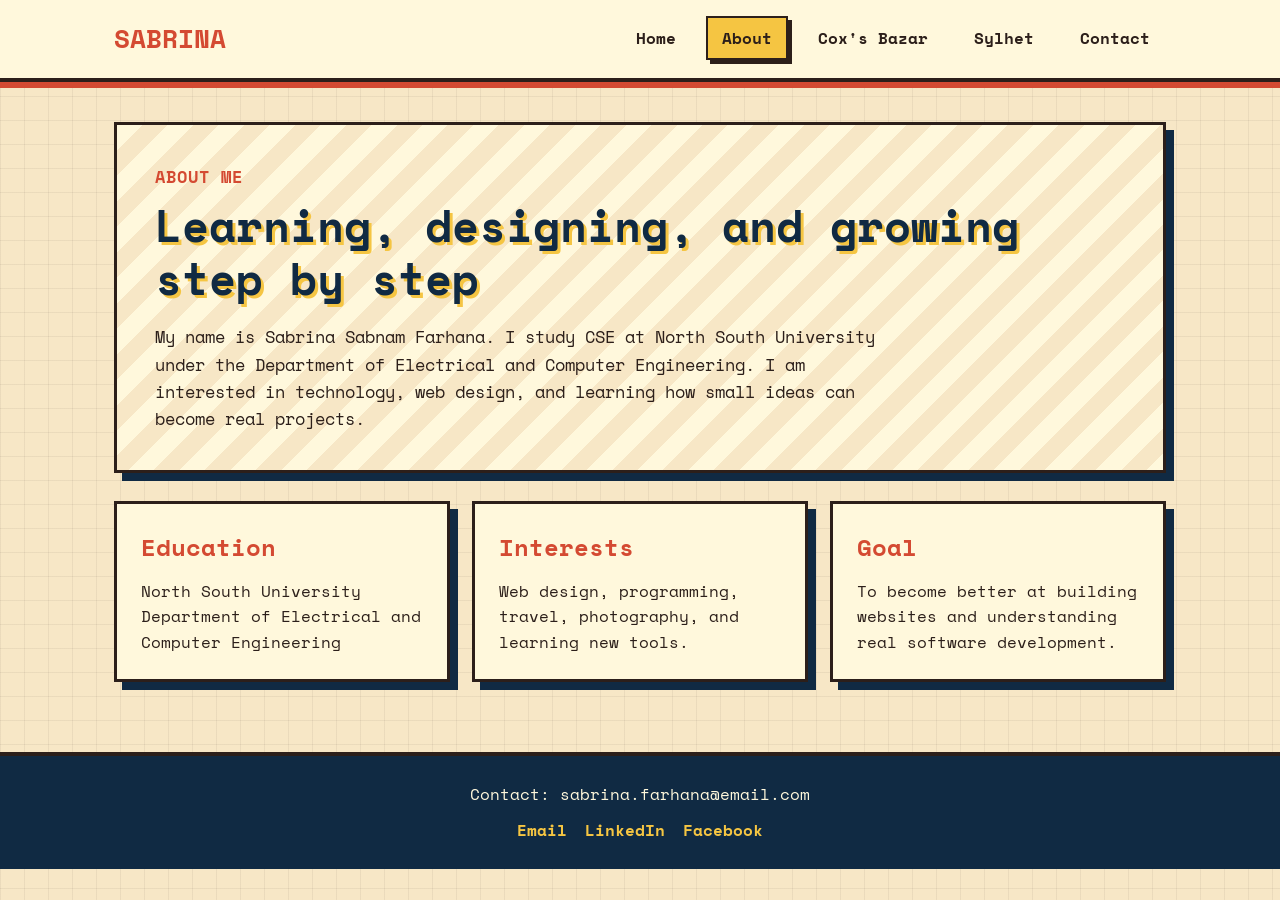
<file: about.html>
<!DOCTYPE html>
<html lang="en">
<head>
    <meta charset="UTF-8">
    <meta name="viewport" content="width=device-width, initial-scale=1.0">
    <title>About Sabrina</title>
    <link rel="preconnect" href="https://fonts.googleapis.com">
    <link rel="preconnect" href="https://fonts.gstatic.com" crossorigin>
    <link href="https://fonts.googleapis.com/css2?family=Space+Mono:wght@400;700&display=swap" rel="stylesheet">
    <link rel="stylesheet" href="css/style.css">
</head>
<body>
    <header>
        <nav class="navbar">
            <a href="index.html" class="logo">Sabrina</a>
            <ul>
                <li><a href="index.html">Home</a></li>
                <li><a class="active" href="about.html">About</a></li>
                <li><a href="coxsbazar.html">Cox's Bazar</a></li>
                <li><a href="sylhet.html">Sylhet</a></li>
                <li><a href="contact.html">Contact</a></li>
            </ul>
        </nav>
    </header>

    <main>
        <section class="page-hero about-hero">
            <p class="small-title">About Me</p>
            <h1>Learning, designing, and growing step by step</h1>
            <p>
                My name is Sabrina Sabnam Farhana. I study CSE at North South University under the Department of Electrical and Computer Engineering.
                I am interested in technology, web design, and learning how small ideas can become real projects.
            </p>
        </section>

        <section class="info-grid">
            <div class="info-box">
                <h2>Education</h2>
                <p>North South University</p>
                <p>Department of Electrical and Computer Engineering</p>
            </div>
            <div class="info-box">
                <h2>Interests</h2>
                <p>Web design, programming, travel, photography, and learning new tools.</p>
            </div>
            <div class="info-box">
                <h2>Goal</h2>
                <p>To become better at building websites and understanding real software development.</p>
            </div>
        </section>
    </main>

    <footer>
        <p>Contact: sabrina.farhana@email.com</p>
        <div class="social-links">
            <a href="mailto:sabrina.farhana@email.com">Email</a>
            <a href="https://www.linkedin.com" target="_blank">LinkedIn</a>
            <a href="https://www.facebook.com" target="_blank">Facebook</a>
        </div>
    </footer>
</body>
</html>
</file>
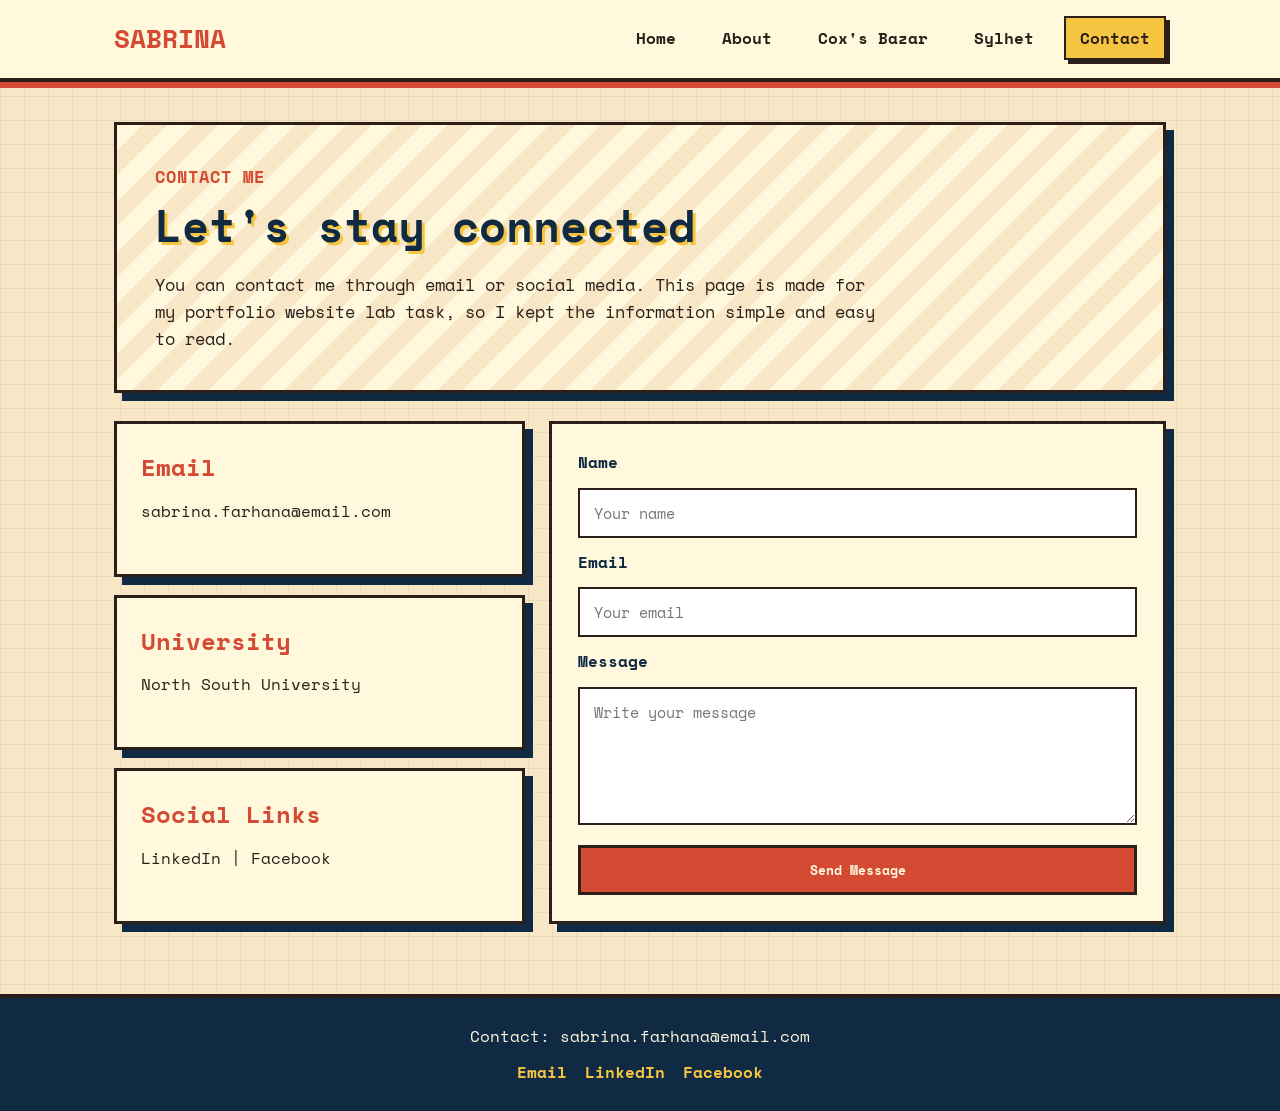
<file: contact.html>
<!DOCTYPE html>
<html lang="en">
<head>
    <meta charset="UTF-8">
    <meta name="viewport" content="width=device-width, initial-scale=1.0">
    <title>Contact Sabrina</title>
    <link rel="preconnect" href="https://fonts.googleapis.com">
    <link rel="preconnect" href="https://fonts.gstatic.com" crossorigin>
    <link href="https://fonts.googleapis.com/css2?family=Space+Mono:wght@400;700&display=swap" rel="stylesheet">
    <link rel="stylesheet" href="css/style.css">
</head>
<body>
    <header>
        <nav class="navbar">
            <a href="index.html" class="logo">Sabrina</a>
            <ul>
                <li><a href="index.html">Home</a></li>
                <li><a href="about.html">About</a></li>
                <li><a href="coxsbazar.html">Cox's Bazar</a></li>
                <li><a href="sylhet.html">Sylhet</a></li>
                <li><a class="active" href="contact.html">Contact</a></li>
            </ul>
        </nav>
    </header>

    <main>
        <section class="page-hero about-hero">
            <p class="small-title">Contact Me</p>
            <h1>Let's stay connected</h1>
            <p>
                You can contact me through email or social media. This page is made for my portfolio website lab task,
                so I kept the information simple and easy to read.
            </p>
        </section>

        <section class="contact-section">
            <div class="contact-info">
                <div class="info-box">
                    <h2>Email</h2>
                    <p>sabrina.farhana@email.com</p>
                </div>
                <div class="info-box">
                    <h2>University</h2>
                    <p>North South University</p>
                </div>
                <div class="info-box">
                    <h2>Social Links</h2>
                    <p><a href="https://www.linkedin.com" target="_blank">LinkedIn</a> | <a href="https://www.facebook.com" target="_blank">Facebook</a></p>
                </div>
            </div>

            <form class="contact-form">
                <label for="name">Name</label>
                <input type="text" id="name" placeholder="Your name">

                <label for="email">Email</label>
                <input type="email" id="email" placeholder="Your email">

                <label for="message">Message</label>
                <textarea id="message" rows="5" placeholder="Write your message"></textarea>

                <button type="submit">Send Message</button>
            </form>
        </section>
    </main>

    <footer>
        <p>Contact: sabrina.farhana@email.com</p>
        <div class="social-links">
            <a href="mailto:sabrina.farhana@email.com">Email</a>
            <a href="https://www.linkedin.com" target="_blank">LinkedIn</a>
            <a href="https://www.facebook.com" target="_blank">Facebook</a>
        </div>
    </footer>
</body>
</html>
</file>
<file: css/style.css>
* {
    box-sizing: border-box;
    margin: 0;
    padding: 0;
}

body {
    font-family: "Space Mono", monospace;
    color: #2c1f1a;
    background: #f7e7c6;
    background-image: linear-gradient(rgba(44, 31, 26, 0.06) 1px, transparent 1px), linear-gradient(90deg, rgba(44, 31, 26, 0.06) 1px, transparent 1px);
    background-size: 24px 24px;
    line-height: 1.6;
}

a {
    text-decoration: none;
    color: inherit;
}

img {
    width: 100%;
    display: block;
}

header {
    background: #fff8dc;
    border-bottom: 4px solid #2c1f1a;
    box-shadow: 0 6px 0 #d44a32;
    position: sticky;
    top: 0;
    z-index: 10;
}

.navbar {
    max-width: 1100px;
    margin: auto;
    padding: 18px 24px;
    display: flex;
    align-items: center;
    justify-content: space-between;
    gap: 20px;
}

.logo {
    font-size: 26px;
    font-weight: 700;
    color: #d44a32;
    text-transform: uppercase;
}

.navbar ul {
    list-style: none;
    display: flex;
    gap: 14px;
    flex-wrap: wrap;
    justify-content: center;
}

.navbar a:not(.logo) {
    padding: 8px 14px;
    border: 2px solid transparent;
    border-radius: 0;
    font-weight: 700;
    transition: 0.3s ease;
}

.navbar a:hover,
.navbar a.active {
    background: #f5c542;
    border-color: #2c1f1a;
    color: #2c1f1a;
    box-shadow: 4px 4px 0 #2c1f1a;
}

main {
    max-width: 1100px;
    margin: auto;
    padding: 40px 24px;
}

.hero {
    min-height: 70vh;
    display: grid;
    grid-template-columns: 1.3fr 0.7fr;
    align-items: center;
    gap: 28px;
}

.hero-text h1,
.page-hero h1,
.travel-hero h1 {
    font-size: 44px;
    line-height: 1.2;
    margin: 10px 0 18px;
    color: #102a43;
    text-shadow: 3px 3px 0 #f5c542;
}

.hero-text p,
.page-hero p,
.travel-hero p {
    font-size: 17px;
    max-width: 720px;
}

.small-title {
    color: #d44a32;
    font-weight: 700;
    letter-spacing: 1px;
    text-transform: uppercase;
    font-size: 14px;
}

.button {
    display: inline-block;
    margin-top: 24px;
    padding: 12px 22px;
    background: #d44a32;
    color: #fff8dc;
    border: 3px solid #2c1f1a;
    border-radius: 0;
    font-weight: 700;
    box-shadow: 5px 5px 0 #2c1f1a;
    transition: 0.3s ease;
}

.button:hover {
    background: #f5c542;
    color: #2c1f1a;
    transform: translate(3px, 3px);
    box-shadow: 2px 2px 0 #2c1f1a;
}

.hero-card,
.info-box,
.place-card,
.destination-card {
    background: #fff8dc;
    border: 3px solid #2c1f1a;
    border-radius: 0;
    box-shadow: 8px 8px 0 #102a43;
}

.hero-card {
    padding: 28px;
    border-top: 8px solid #d44a32;
}

.hero-card h2,
.info-box h2,
.place-card h2 {
    margin-bottom: 12px;
    color: #d44a32;
}

.section-title {
    text-align: center;
    margin: 45px 0 24px;
}

.section-title p {
    color: #d44a32;
    font-weight: 700;
}

.section-title h2 {
    font-size: 34px;
}

.destination-grid {
    display: grid;
    grid-template-columns: repeat(2, 1fr);
    gap: 24px;
}

.destination-card {
    overflow: hidden;
    transition: 0.3s ease;
}

.destination-card:hover,
.place-card:hover,
.info-box:hover {
    transform: translate(-3px, -3px);
    box-shadow: 11px 11px 0 #102a43;
}

.destination-card img {
    height: 240px;
    object-fit: cover;
    border-bottom: 3px solid #2c1f1a;
    filter: sepia(0.25) contrast(1.05) saturate(0.9);
}

.destination-card div {
    padding: 22px;
}

.destination-card h3 {
    color: #102a43;
    font-size: 24px;
    margin-bottom: 8px;
}

.destination-card a {
    display: inline-block;
    margin-top: 14px;
    color: #d44a32;
    font-weight: 700;
}

.page-hero,
.travel-hero {
    background: #fff8dc;
    border: 3px solid #2c1f1a;
    border-radius: 0;
    padding: 38px;
    box-shadow: 8px 8px 0 #102a43;
}

.about-hero {
    background: repeating-linear-gradient(135deg, #fff8dc, #fff8dc 18px, #f7e7c6 18px, #f7e7c6 36px);
}

.info-grid,
.travel-cards {
    display: grid;
    grid-template-columns: repeat(3, 1fr);
    gap: 22px;
    margin-top: 28px;
}

.info-box,
.place-card {
    padding: 24px;
    transition: 0.3s ease;
}

.contact-section {
    display: grid;
    grid-template-columns: 0.8fr 1.2fr;
    gap: 24px;
    margin-top: 28px;
}

.contact-info {
    display: grid;
    gap: 18px;
}

.contact-form {
    background: #fff8dc;
    border: 3px solid #2c1f1a;
    border-radius: 0;
    box-shadow: 8px 8px 0 #102a43;
    padding: 26px;
    display: flex;
    flex-direction: column;
    gap: 12px;
}

.contact-form label {
    font-weight: 600;
    color: #102a43;
}

.contact-form input,
.contact-form textarea {
    width: 100%;
    border: 2px solid #2c1f1a;
    border-radius: 0;
    padding: 12px 14px;
    font-family: inherit;
    font-size: 15px;
}

.contact-form input:focus,
.contact-form textarea:focus {
    outline: none;
    border-color: #d44a32;
    box-shadow: 4px 4px 0 #f5c542;
}

.contact-form button {
    margin-top: 8px;
    border: none;
    padding: 12px 18px;
    background: #d44a32;
    color: #fff8dc;
    border: 3px solid #2c1f1a;
    border-radius: 0;
    font-family: inherit;
    font-weight: 600;
    cursor: pointer;
    transition: 0.3s ease;
}

.contact-form button:hover {
    background: #f5c542;
    color: #2c1f1a;
    transform: translate(3px, 3px);
}

.travel-hero {
    display: grid;
    grid-template-columns: 1fr 1fr;
    align-items: center;
    gap: 28px;
}

.travel-hero.reverse img {
    order: 2;
}

.travel-hero img {
    height: 360px;
    object-fit: cover;
    border: 3px solid #2c1f1a;
    border-radius: 0;
    filter: sepia(0.25) contrast(1.05) saturate(0.9);
}

footer {
    margin-top: 30px;
    padding: 26px 24px;
    background: #102a43;
    border-top: 4px solid #2c1f1a;
    color: #fff8dc;
    text-align: center;
}

.social-links {
    margin-top: 10px;
    display: flex;
    justify-content: center;
    gap: 18px;
    flex-wrap: wrap;
}

.social-links a {
    color: #f5c542;
    font-weight: 700;
}

.social-links a:hover {
    color: white;
}

@media (max-width: 800px) {
    .navbar {
        flex-direction: column;
    }

    .hero,
    .travel-hero,
    .destination-grid,
    .info-grid,
    .travel-cards,
    .contact-section {
        grid-template-columns: 1fr;
    }

    .travel-hero.reverse img {
        order: 0;
    }

    .hero-text h1,
    .page-hero h1,
    .travel-hero h1 {
        font-size: 34px;
    }

    .travel-hero img {
        height: 280px;
    }
}

@media (max-width: 480px) {
    main {
        padding: 28px 16px;
    }

    .navbar ul {
        gap: 8px;
    }

    .navbar a:not(.logo) {
        padding: 7px 10px;
        font-size: 14px;
    }

    .hero-text h1,
    .page-hero h1,
    .travel-hero h1 {
        font-size: 28px;
    }

    .page-hero,
    .travel-hero {
        padding: 24px;
    }
}
</file>
